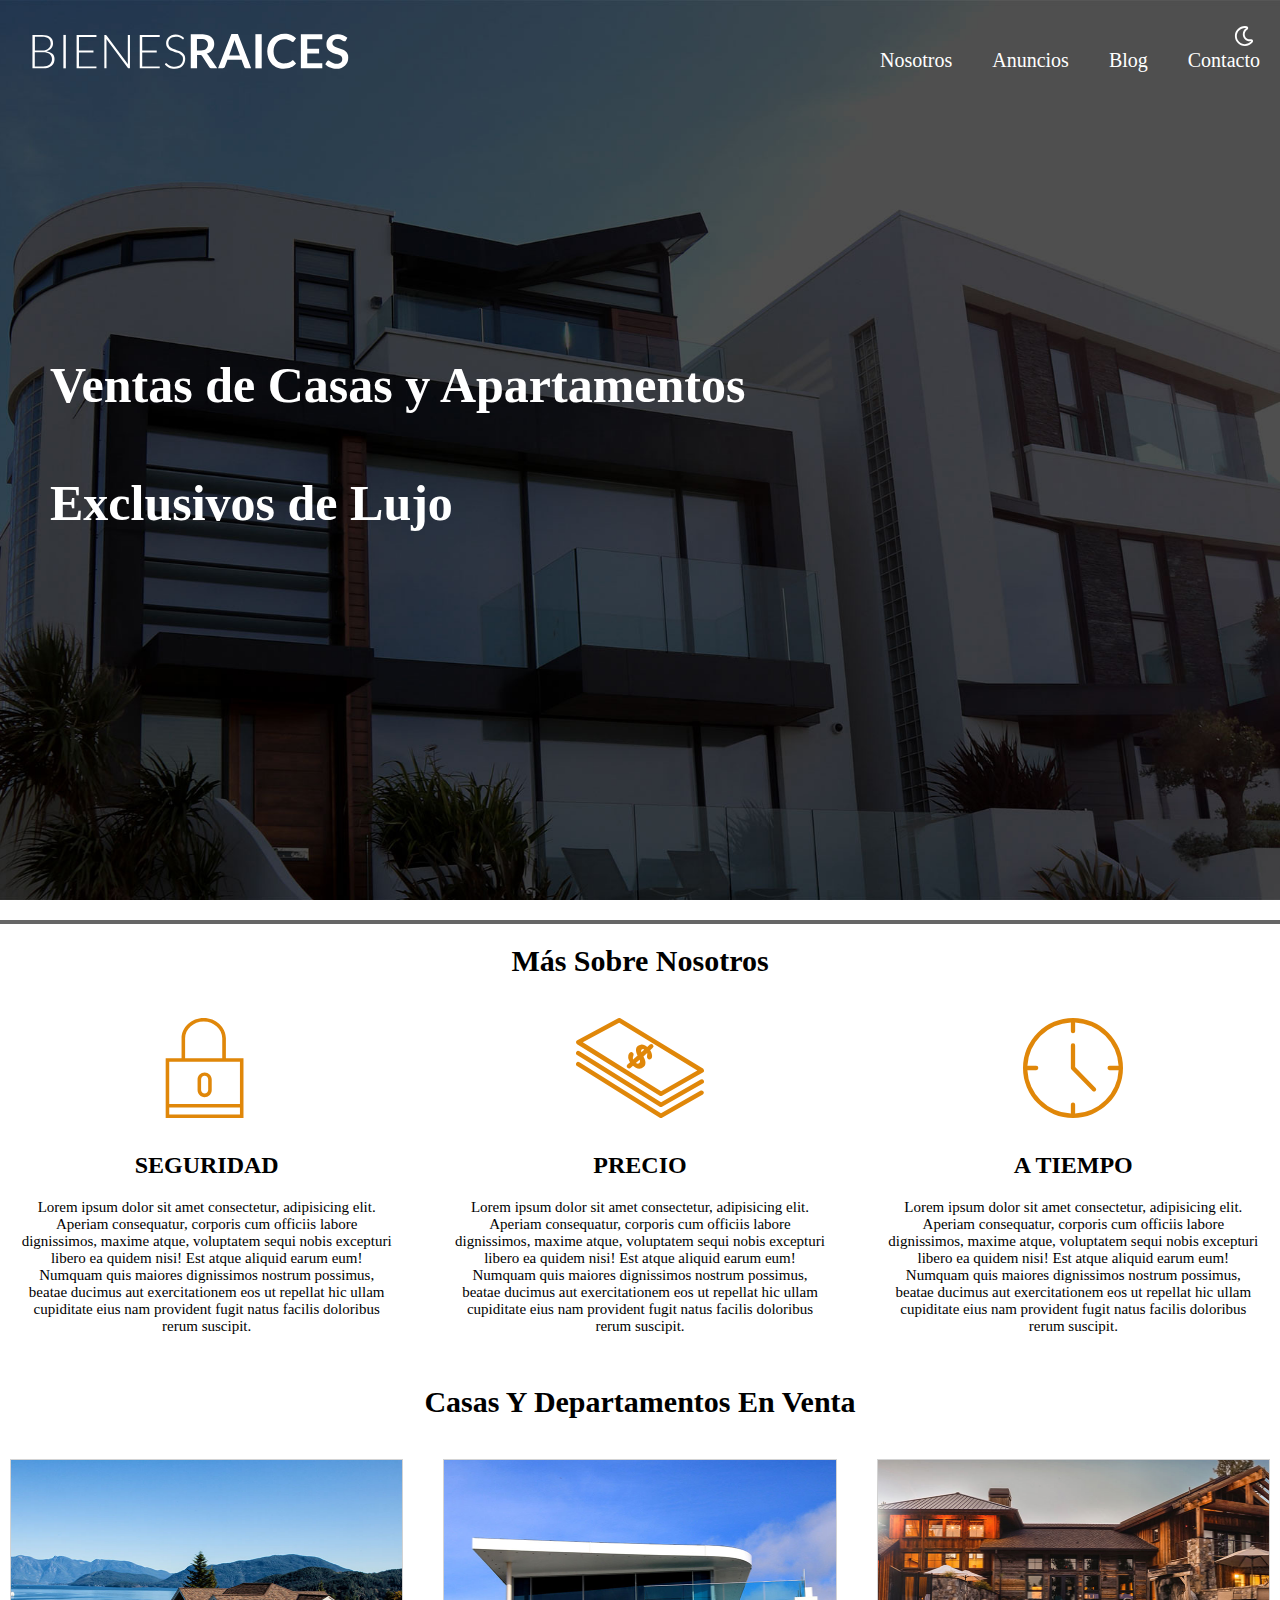
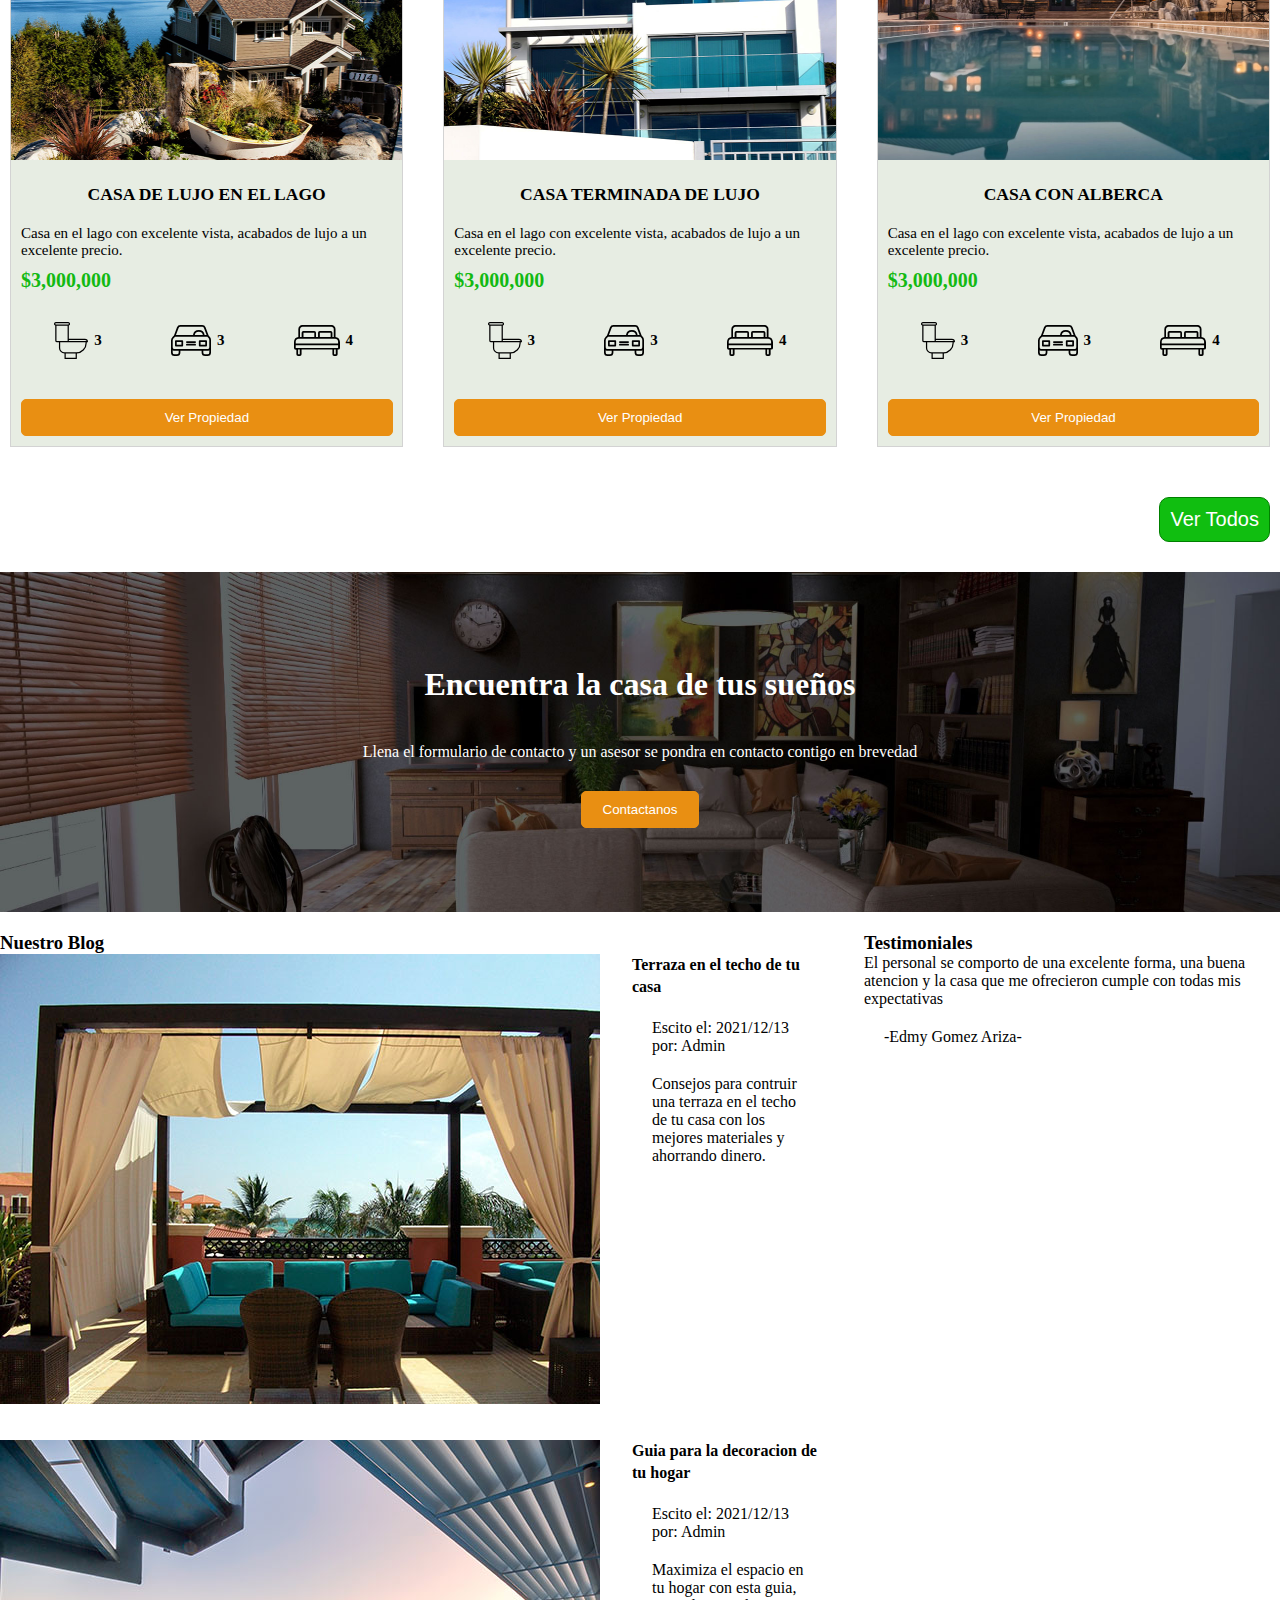
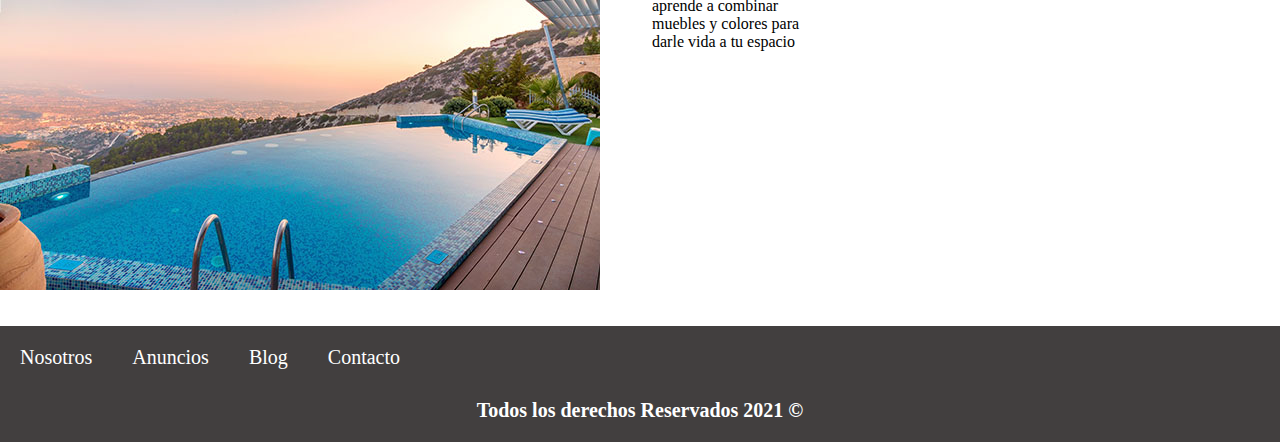
<file: Views/Home/index.html>
<!DOCTYPE html>
<html lang="en">

<head>
    <meta charset="UTF-8">
    <meta http-equiv="X-UA-Compatible" content="IE=edge">
    <meta name="viewport" content="width=device-width, initial-scale=1.0">
    <link rel="stylesheet" href="/CSS/style.css">
    <title>Bienes Raices</title>
</head>

<body>
    <header class="header_index">
        <div class="container_header_index_top">
            <div class="header_index-top">
                <a href="/Views/Home/index.html">
                    <img src="/Media/img/logo.svg" alt="img_logo">
                </a>
            </div>
            <nav class="container_item_nav">
                <ul class="container_item_ul">
                    <li class="item_header"><a class="item_header" href="/Views/Pages/Nosotros.html">Nosotros</a></li>
                    <li class="item_header"><a class="item_header" href="/Views/Pages/Anuncios.html">Anuncios</a></li>
                    <li class="item_header"><a class="item_header" href="/Views/Pages/Blog.html">Blog</a></li>
                    <li class="item_header"><a class="item_header" href="/Views/Pages/Contactanos.html">Contacto</a></li>
                    <li>
                        <button class="button_index_darkmode" type="button"><img src="/Media/img/dark-mode.svg"
                                alt="nurbo" width="20px"></button>
                    </li>
                </ul>
            </nav>

        </div>
        <div class="header_index-bottom">
            <h2>Ventas de Casas y Apartamentos </h2>
            <h2>Exclusivos de Lujo</h2>
        </div>
    </header>
    <hr>

    <section>
        <div>
            <h2 class="titulo">Más Sobre Nosotros</h2>
            <div class="container">
                <div class="item">
                    <img class="img_icon" src="/Media/img/icono1.svg" alt="" srcset="">
                    <h3 class="item_title icon_h3_title">Seguridad</h3>
                    <p>Lorem ipsum dolor sit amet consectetur, adipisicing elit. Aperiam consequatur, corporis cum
                        officiis labore dignissimos, maxime atque, voluptatem sequi nobis excepturi libero ea quidem
                        nisi! Est atque aliquid earum eum!
                        Numquam quis maiores dignissimos nostrum possimus, beatae ducimus aut exercitationem eos ut
                        repellat hic ullam cupiditate eius nam provident fugit natus facilis doloribus rerum suscipit.
                    </p>
                </div>
                <div class="item">
                    <img class="img_icon" src="/Media/img/icono2.svg" alt="" srcset="">
                    <h3 class="item_title icon_h3_title">Precio</h3>
                    <p>Lorem ipsum dolor sit amet consectetur, adipisicing elit. Aperiam consequatur, corporis cum
                        officiis labore dignissimos, maxime atque, voluptatem sequi nobis excepturi libero ea quidem
                        nisi! Est atque aliquid earum eum!
                        Numquam quis maiores dignissimos nostrum possimus, beatae ducimus aut exercitationem eos ut
                        repellat hic ullam cupiditate eius nam provident fugit natus facilis doloribus rerum suscipit.
                    </p>
                </div>
                <div class="item">
                    <img class="img_icon" src="/Media/img/icono3.svg" alt="" srcset="">
                    <h3 class="item_title icon_h3_title">A tiempo</h3>
                    <p>Lorem ipsum dolor sit amet consectetur, adipisicing elit. Aperiam consequatur, corporis cum
                        officiis labore dignissimos, maxime atque, voluptatem sequi nobis excepturi libero ea quidem
                        nisi! Est atque aliquid earum eum!
                        Numquam quis maiores dignissimos nostrum possimus, beatae ducimus aut exercitationem eos ut
                        repellat hic ullam cupiditate eius nam provident fugit natus facilis doloribus rerum suscipit.
                    </p>
                </div>
            </div>
        </div>
    </section>
    <main>

        <div>
            <h2 class="titulo">casas y departamentos en venta</h2>
            <div class="container ">
                <div class="item_1 background-color_grey ">
                    <img class="img_icon_anuncio" src="/Media/img/anuncio1.jpg" alt="" srcset="">
                    <h3 class="item_title">Casa de Lujo en el Lago</h3>
                    <p class="text_left margin-10">Casa en el lago con excelente vista, acabados de lujo a un excelente
                        precio.
                    </p>
                    <p class="txt_precio text_left">$3,000,000</p>
                    <div class="container justify-content_space-evenly">
                        <div class="container_item_icon">
                            <img src="/Media/img/icono_wc.svg" alt="" srcset="">
                            <p class="bold">3</p>
                        </div>
                        <div class="container_item_icon">
                            <img src="/Media/img/icono_estacionamiento.svg" alt="" srcset="">
                            <p class="bold">3</p>
                        </div>
                        <div class="container_item_icon">
                            <img src="/Media/img/icono_dormitorio.svg" alt="" srcset="">
                            <p class="bold">4</p>
                        </div>
                    </div>
                    <button class="boton_1">Ver Propiedad</button>
                </div>
                <div class="item_1">
                    <img class="img_icon_anuncio" src="/Media/img/anuncio2.jpg" alt="" srcset="">
                    <h3 class="item_title">Casa Terminada de Lujo</h3>
                    <p class="text_left margin-10">Casa en el lago con excelente vista, acabados de lujo a un excelente
                        precio.
                    </p>
                    <p class="txt_precio text_left">$3,000,000</p>
                    <div class="container justify-content_space-evenly">
                        <div class="container_item_icon">
                            <img src="/Media/img/icono_wc.svg" alt="" srcset="">
                            <p class="bold">3</p>
                        </div>
                        <div class="container_item_icon">
                            <img src="/Media/img/icono_estacionamiento.svg" alt="" srcset="">
                            <p class="bold">3</p>
                        </div>
                        <div class="container_item_icon">
                            <img src="/Media/img/icono_dormitorio.svg" alt="" srcset="">
                            <p class="bold">4</p>
                        </div>
                    </div>
                    <button class="boton_1">Ver Propiedad</button>
                </div>
                <div class="item_1">
                    <img class="img_icon_anuncio" src="/Media/img/anuncio3.jpg" alt="" srcset="">
                    <h3 class="item_title">Casa con Alberca</h3>
                    <p class="text_left margin-10">Casa en el lago con excelente vista, acabados de lujo a un excelente
                        precio.
                    </p>
                    <p class="txt_precio text_left">$3,000,000</p>
                    <div class="container justify-content_space-evenly">
                        <div class="container_item_icon">
                            <img src="/Media/img/icono_wc.svg" alt="" srcset="">
                            <p class="bold">3</p>
                        </div>
                        <div class="container_item_icon">
                            <img src="/Media/img/icono_estacionamiento.svg" alt="" srcset="">
                            <p class="bold">3</p>
                        </div>
                        <div class="container_item_icon">
                            <img src="/Media/img/icono_dormitorio.svg" alt="" srcset="">
                            <p class="bold">4</p>
                        </div>
                    </div>
                    <button class="boton_1">Ver Propiedad</button>
                </div>
            </div>
            <div class="display_flex_flex-end">
                <button class="boton_2">Ver Todos</button>
            </div>
        </div>
    </main>
    <section>
        <div class="margin-top-20px margin-bottom-20px ">
            <div class="container_img_encuentra display_flex_center">
                <div class="container_text_encuentra">
                    <h1>Encuentra la casa de tus sueños</h1>
                    <p>Llena el formulario de contacto y un asesor se pondra en contacto contigo en brevedad</p>
                    <button class="boton_1">Contactanos</button>
                </div>
            </div>
        </div>

    </section>
    <div class="contenedor seccion seccion-inferior">
        <section class="blog">
            <h3>Nuestro Blog</h3>

            <article class="entrada-blog">
                <div class="imagen">
                    <picture>
                        <img loading="lazy" src="/Media/img/blog1.jpg" alt="Entrada_blog">
                    </picture>
                </div>
                <div class="texto-entrada">
                    <h4>Terraza en el techo de tu casa</h4>
                    <p>Escito el: <span>2021/12/13</span> por: <span>Admin</span></p>
                    <p>
                        Consejos para contruir una terraza en el techo de tu casa con los mejores
                        materiales y ahorrando dinero.
                    </p>

                </div>

            </article>
            <article class="entrada-blog">
                <div class="imagen">
                    <picture>
                        <img loading="lazy" src="/Media/img/blog2.jpg" alt="Entrada_blog">
                    </picture>
                </div>
                <div class="texto-entrada">
                    <h4>Guia para la decoracion de tu hogar</h4>
                    <p>Escito el: <span>2021/12/13</span> por: <span>Admin</span></p>
                    <p>
                        Maximiza el espacio en tu hogar con esta guia, aprende a combinar muebles y colores para darle vida a tu espacio 
                    </p>

                </div>

            </article>
        </section>
        <section class="testimoniales">
            <h3>Testimoniales</h3>
            <div class="testimonial">
                <blockquote>
                    El personal se comporto de una excelente forma, una buena atencion y la casa que me ofrecieron cumple con todas mis expectativas
                </blockquote>
                <p>-Edmy Gomez Ariza-</p>
            </div>

        </section>
    </div>


    <footer>
        <div class="header_pages">
            <nav class="container_item_nav ">
                <ul class="container_item_ul margin-top-10px padding-left-0px">
                    <li class="item_header"><a class="item_header" href="/Views/Pages/Nosotros.html">Nosotros</a></li>
                    <li class="item_header"><a class="item_header" href="/Views/Pages/Anuncios.html">Anuncios</a></li>
                    <li class="item_header"><a class="item_header" href="/Views/Pages/Blog.html">Blog</a></li>
                    <li class="item_header"><a class="item_header" href="/Views/Pages/Contactanos.html">Contacto</a></li>
                </ul>
            </nav>
            <div class="container_footer">
                <h2 class="color-white font-size-20">Todos los derechos Reservados 2021 &copy</h2>
            </div>

        </div>
    </footer>
</body>

</html>
</file>
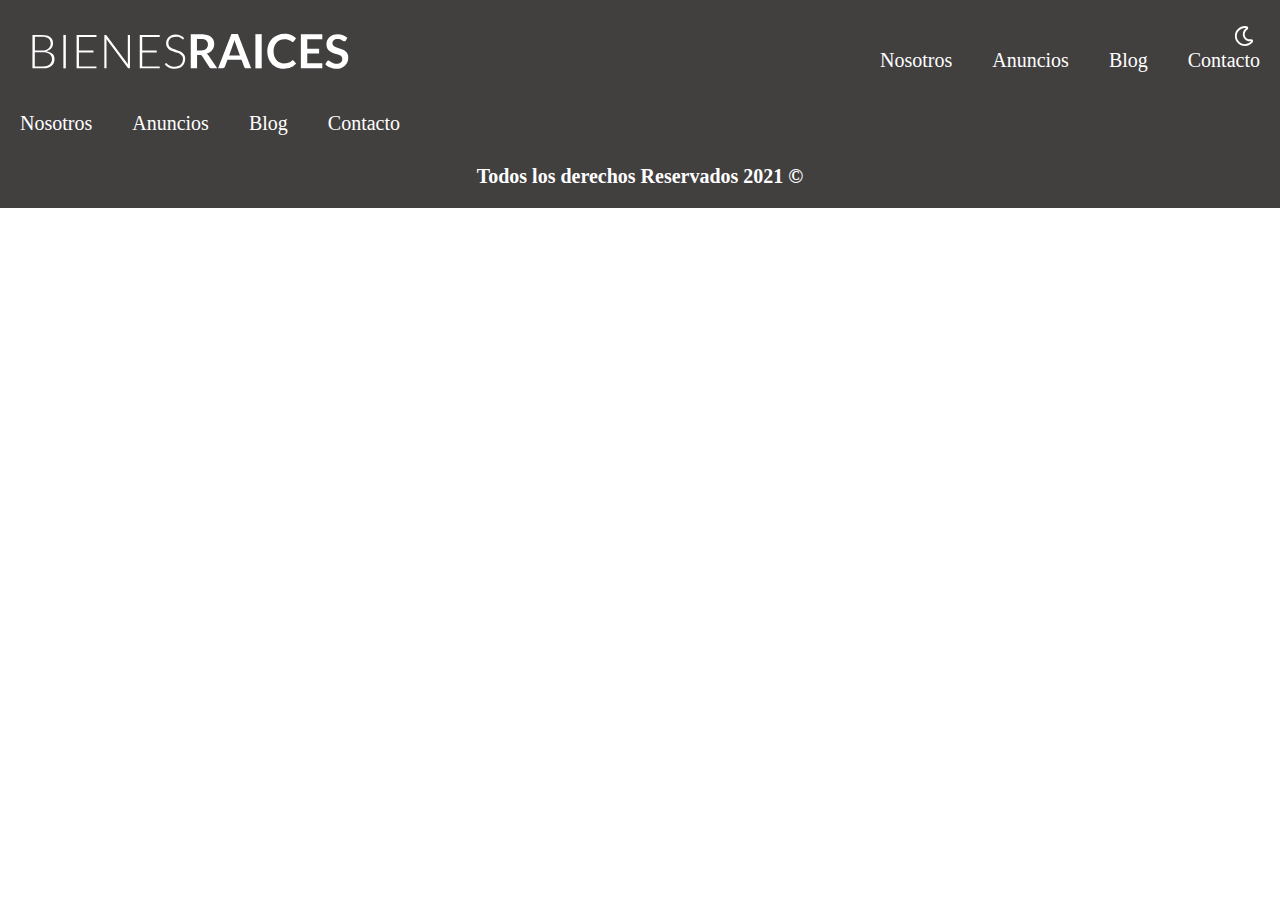
<file: Views/Pages/Anuncios.html>
<!DOCTYPE html>
<html lang="en">
<head>
    <meta charset="UTF-8">
    <meta http-equiv="X-UA-Compatible" content="IE=edge">
    <meta name="viewport" content="width=device-width, initial-scale=1.0">
<link rel="stylesheet" href="/CSS/style.css">
    <title>Anuncios</title>
</head>
<body>
    <header class="header_pages">
        <div class="container_header_index_top">
            <div class="header_index-top">
                <a href="/Views/Home/index.html">
                    <img src="/Media/img/logo.svg" alt="img_logo">
                </a>
            </div>
            <nav class="container_item_nav">
                <ul class="container_item_ul">
                    <li class="item_header"><a class="item_header" href="/Views/Pages/Nosotros.html">Nosotros</a></li>
                    <li class="item_header"><a class="item_header" href="/Views/Pages/Anuncios.html">Anuncios</a></li>
                    <li class="item_header"><a class="item_header" href="/Views/Pages/Blog.html">Blog</a></li>
                    <li class="item_header"><a class="item_header" href="/Views/Pages/Contactanos.html">Contacto</a></li>
                    <li>
                        <button class="button_index_darkmode" type="button"><img src="/Media/img/dark-mode.svg"
                                alt="nurbo" width="20px"></button>
                    </li>
                </ul>
            </nav>

        </div>
    </header>
    <footer>
        <div class="header_pages">
            <nav class="container_item_nav ">
                <ul class="container_item_ul margin-top-10px padding-left-0px">
                    <li class="item_header"><a class="item_header" href="/Views/Pages/Nosotros.html">Nosotros</a></li>
                    <li class="item_header"><a class="item_header" href="/Views/Pages/Anuncios.html">Anuncios</a></li>
                    <li class="item_header"><a class="item_header" href="/Views/Pages/Blog.html">Blog</a></li>
                    <li class="item_header"><a class="item_header" href="/Views/Pages/Contactanos.html">Contacto</a></li>
                </ul>
            </nav>
            <div class="container_footer">
                <h2 class="color-white font-size-20">Todos los derechos Reservados 2021 &copy</h2>
            </div>

        </div>
    </footer>
</body>
</html>
</file>
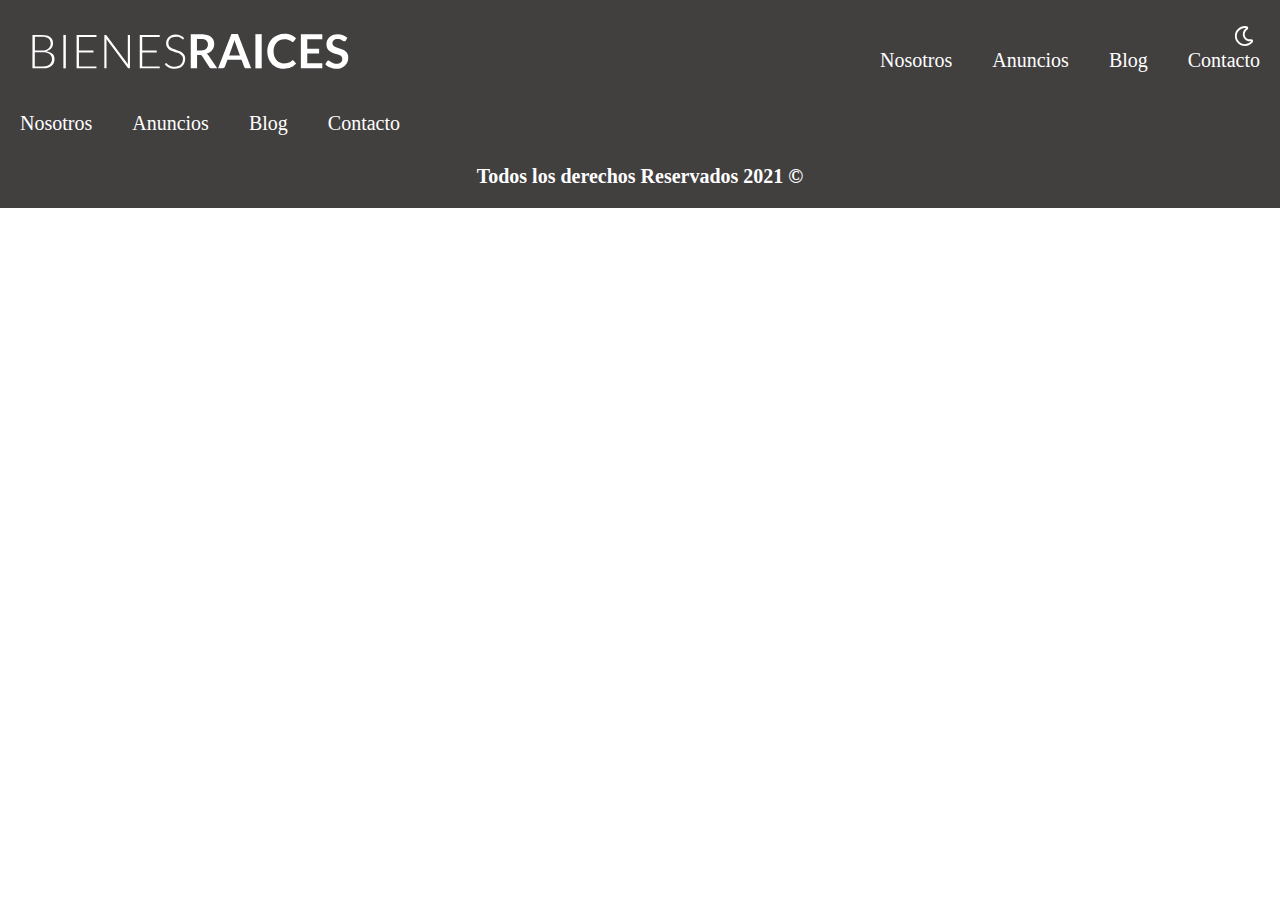
<file: Views/Pages/Blog.html>
<!DOCTYPE html>
<html lang="en">
<head>
    <meta charset="UTF-8">
    <meta http-equiv="X-UA-Compatible" content="IE=edge">
    <meta name="viewport" content="width=device-width, initial-scale=1.0">
    <title>Document</title>
    <link rel="stylesheet" href="/CSS/style.css">
</head>
<body>
    <header class="header_pages">
        <div class="container_header_index_top">
            <div class="header_index-top">
                <a href="/Views/Home/index.html">
                    <img src="/Media/img/logo.svg" alt="img_logo">
                </a>
            </div>
            <nav class="container_item_nav">
                <ul class="container_item_ul">
                    <li class="item_header"><a class="item_header" href="/Views/Pages/Nosotros.html">Nosotros</a></li>
                    <li class="item_header"><a class="item_header" href="/Views/Pages/Anuncios.html">Anuncios</a></li>
                    <li class="item_header"><a class="item_header" href="/Views/Pages/Blog.html">Blog</a></li>
                    <li class="item_header"><a class="item_header" href="/Views/Pages/Contactanos.html">Contacto</a></li>
                    <li>
                        <button class="button_index_darkmode" type="button"><img src="/Media/img/dark-mode.svg"
                                alt="nurbo" width="20px"></button>
                    </li>
                </ul>
            </nav>

        </div>
    </header>
    <footer>
        <div class="header_pages">
            <nav class="container_item_nav ">
                <ul class="container_item_ul margin-top-10px padding-left-0px">
                    <li class="item_header"><a class="item_header" href="/Views/Pages/Nosotros.html">Nosotros</a></li>
                    <li class="item_header"><a class="item_header" href="/Views/Pages/Anuncios.html">Anuncios</a></li>
                    <li class="item_header"><a class="item_header" href="/Views/Pages/Blog.html">Blog</a></li>
                    <li class="item_header"><a class="item_header" href="/Views/Pages/Contactanos.html">Contacto</a></li>
                </ul>
            </nav>
            <div class="container_footer">
                <h2 class="color-white font-size-20">Todos los derechos Reservados 2021 &copy</h2>
            </div>

        </div>
    </footer>
    
</body>
</html>
</file>
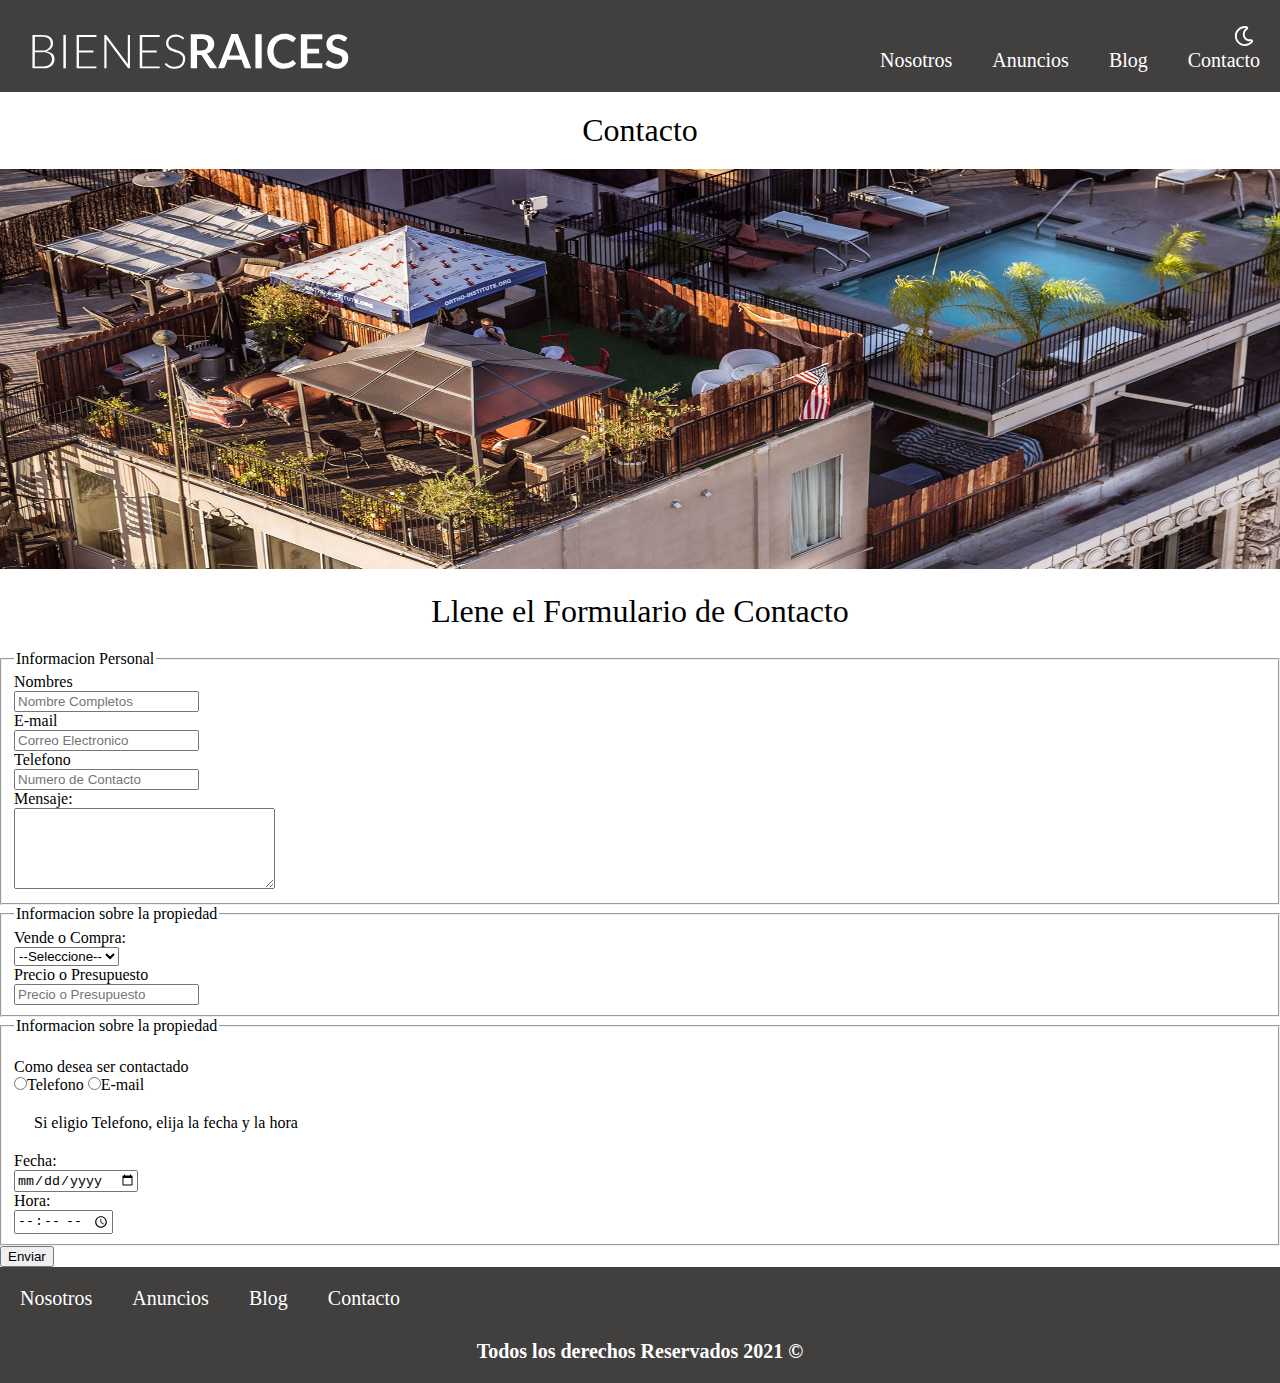
<file: Views/Pages/Contactanos.html>
<!DOCTYPE html>
<html lang="en">
<head>
    <meta charset="UTF-8">
    <meta http-equiv="X-UA-Compatible" content="IE=edge">
    <meta name="viewport" content="width=device-width, initial-scale=1.0">
    <link rel="stylesheet" href="/CSS/style.css">
    <title>Contacto</title>
</head>
<body>
    <header class="header_pages">
        <div class="container_header_index_top">
            <div class="header_index-top">
                <a href="/Views/Home/index.html">
                    <img src="/Media/img/logo.svg" alt="img_logo">
                </a>
            </div>
            <nav class="container_item_nav">
                <ul class="container_item_ul">
                    <li class="item_header"><a class="item_header" href="/Views/Pages/Nosotros.html">Nosotros</a></li>
                    <li class="item_header"><a class="item_header" href="/Views/Pages/Anuncios.html">Anuncios</a></li>
                    <li class="item_header"><a class="item_header" href="/Views/Pages/Blog.html">Blog</a></li>
                    <li class="item_header"><a class="item_header" href="/Views/Pages/Contactanos.html">Contacto</a></li>
                    <li>
                        <button class="button_index_darkmode" type="button"><img src="/Media/img/dark-mode.svg"
                                alt="nurbo" width="20px"></button>
                    </li>
                </ul>
            </nav>

        </div>
    </header>
    <section>
        <h1 class="normal text_center margin-20">Contacto</h1>
        <img class="width-100_100 height" src="/Media/img/destacada3.jpg" alt="" srcset="">
    </section>
    <section>
        <h1 class="normal text_center margin-20">Llene el Formulario de Contacto</h1>
        <form action="">
            <fieldset>
                <legend>Informacion Personal</legend>
                <label for="name">Nombres</label><br>
                <input type="text" name="name" id="name" placeholder="Nombre Completos" required>
                <br>
                <label for="correo">E-mail</label><br>
                <input type="email" name='correo' id='correo' placeholder="Correo Electronico">
                <br>
                <label for="celular">Telefono</label><br>
                <input type="tel" name='celular' id='celular' placeholder="Numero de Contacto" required>
                <br>
                <label for="textmensaje">Mensaje:</label><br>
                <textarea name="textmensaje" id="textmensaje" cols="30" rows="5" maxlength="256"></textarea>

                <!-- <label for="genero">Genero:</label>
                <input type="radio" name="genero" id="genero" value="femenino" required>Femenino
                <input type="radio" name="genero" id="genero" value="masculino">Masculino
                <input type="radio" name="genero" id="genero" value="binarios">Binario
                <input type="radio" name="genero" id="genero" value="otros">Otros
                <br>
                <label for="fnacimiento">Fecha nacimiento</label>
                <input type="date" name="fechanacimiento" id="fnacimiento" required> -->


            </fieldset>
            <fieldset>
                <legend>Informacion sobre la propiedad</legend>
                <label for="name">Vende o Compra:</label><br>
                <select name="inmuebles" id="inmuebles">
                    <option value="" disabled selected>--Seleccione--</option>
                    <option value="compra">Compra</option>
                    <option value="vende">Vende</option>
                    <option value="otros">Otro</option>
                </select>
                <br>
                <label for="presupuesto" >Precio o Presupuesto </label><br>
                <input type="number" name='presupuesto' id='presupuesto' placeholder="Precio o Presupuesto" >
                <br>

            </fieldset>
            <fieldset>
                <legend>Informacion sobre la propiedad</legend>
                <br>
                <!-- <p>Como desea ser contactado</p> -->
                <!-- <br> -->
                <label for="modocontacto">Como desea ser contactado</label>
                <br>
                <input type="radio" name="modocontacto" id="modocontacto" value="telefono" required>Telefono
                <input type="radio" name="modocontacto" id="modocontacto" value="email" required>E-mail
                <br>
                <p >Si eligio Telefono, elija la fecha y la hora</p>
                <label for="fecha">Fecha:</label><br>
                <input type="date" name="fecha" id="fecha" date-date-format="DD MMMM YYYY">
                <br>
                <label for="hora">Hora:</label><br>
                <input type="time" name="hora" id="hora">

            </fieldset>
            <button type="submit">Enviar</button>
        </form>
    </section>
    <footer>
        <div class="header_pages">
            <nav class="container_item_nav ">
                <ul class="container_item_ul margin-top-10px padding-left-0px">
                    <li class="item_header"><a class="item_header" href="/Views/Pages/Nosotros.html">Nosotros</a></li>
                    <li class="item_header"><a class="item_header" href="/Views/Pages/Anuncios.html">Anuncios</a></li>
                    <li class="item_header"><a class="item_header" href="/Views/Pages/Blog.html">Blog</a></li>
                    <li class="item_header"><a class="item_header" href="/Views/Pages/Contactanos.html">Contacto</a></li>
                </ul>
            </nav>
            <div class="container_footer">
                <h2 class="color-white font-size-20">Todos los derechos Reservados 2021 &copy</h2>
            </div>

        </div>
    </footer>
</body>
</html>
</file>
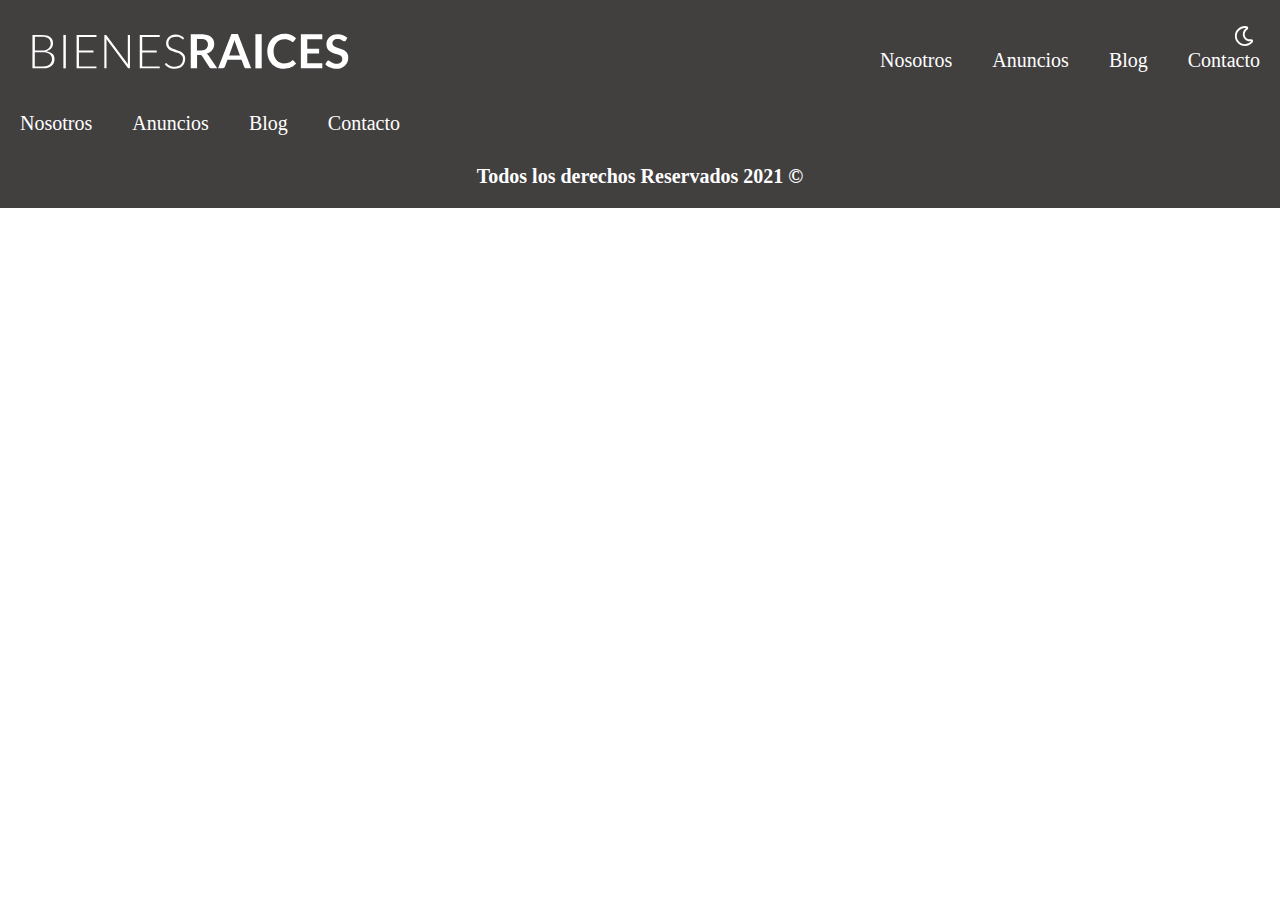
<file: Views/Pages/Nosotros.html>
<!DOCTYPE html>
<html lang="en">
<head>
    <meta charset="UTF-8">
    <meta http-equiv="X-UA-Compatible" content="IE=edge">
    <meta name="viewport" content="width=device-width, initial-scale=1.0">
    <link rel="stylesheet" href="/CSS/style.css">
    <title>Nosotros</title>
</head>
<body>
    <header class="header_pages">
        <div class="container_header_index_top">
            <div class="header_index-top">
                <a href="/Views/Home/index.html">
                    <img src="/Media/img/logo.svg" alt="img_logo">
                </a>
            </div>
            <nav class="container_item_nav">
                <ul class="container_item_ul">
                    <li class="item_header"><a class="item_header" href="/Views/Pages/Nosotros.html">Nosotros</a></li>
                    <li class="item_header"><a class="item_header" href="/Views/Pages/Anuncios.html">Anuncios</a></li>
                    <li class="item_header"><a class="item_header" href="/Views/Pages/Blog.html">Blog</a></li>
                    <li class="item_header"><a class="item_header" href="/Views/Pages/Contactanos.html">Contacto</a></li>
                    <li>
                        <button class="button_index_darkmode" type="button"><img src="/Media/img/dark-mode.svg"
                                alt="nurbo" width="20px"></button>
                    </li>
                </ul>
            </nav>

        </div>
    </header>
    <footer>
        <div class="header_pages">
            <nav class="container_item_nav ">
                <ul class="container_item_ul margin-top-10px padding-left-0px">
                    <li class="item_header"><a class="item_header" href="/Views/Pages/Nosotros.html">Nosotros</a></li>
                    <li class="item_header"><a class="item_header" href="/Views/Pages/Anuncios.html">Anuncios</a></li>
                    <li class="item_header"><a class="item_header" href="/Views/Pages/Blog.html">Blog</a></li>
                    <li class="item_header"><a class="item_header" href="/Views/Pages/Contactanos.html">Contacto</a></li>
                </ul>
            </nav>
            <div class="container_footer">
                <h2 class="color-white font-size-20">Todos los derechos Reservados 2021 &copy</h2>
            </div>

        </div>
    </footer>
</body>
</html>
</file>
<file: CSS/style.css>
*{
    box-sizing: border-box;
    margin: 0;
}
/* HEADER */
.header_pages{
    /* border: 1px solid black; */
    background-color:rgb(66, 63, 63)
}
.header_index{
    background-image: url(/Media/img/header.jpg);
    /* background-size: contain; */
    height:100vh;
    background-size: cover;
    background-position: center;
    background-repeat:no-repeat;
    /* background-size: 100%; */

}
.container_footer{
    align-items: center;
    text-align: center;
    padding:20px;
}
.button_index_darkmode{
    /* width:20px; */
    background-color: transparent;
    border: none;
    /* float: right; */
    position:absolute;
    top: 25px;
    right:20px;

}
.container_header_index_top{
    padding:20px 0px 10px 10px;
    display:flex;
    justify-content: space-between;
}
.icon_navbar_header{
    
    width:30px;
    float: right;
    position:relative;
    top: 0px;
}
hr{
    margin:20px 0 20px 0;
    border: 2px solid black;
    opacity: 0.6;
}
.container_item_nav{
    display: flex;
    align-items:flex-end;
}
.container_item_ul{
    list-style: none;
    display:flex;
}
.item_header{
    color: white;
    margin: 10px;
    font-size: 20px;
    text-decoration: none;
}
.header_index-top img{
    width: 350px;

}

/* BODY */
.header_index-bottom{
height: 500px;
display: flex;
flex-direction: column;
align-items: flex-start;
justify-content: flex-end;


}

.header_index-bottom h2{
    color:white;
    /* border: 10px solid white; */
    font-size: 50px;
    margin-left: 50px;
    margin-top: 0px;
    margin-bottom: 60px;
}
.titulo{
    text-align: center;
    font-size: 30px;
    text-transform: capitalize;
}
.container{
    display: flex;
    gap: 20px;
    margin-bottom: 30px;
    margin-top: 30px;
}

.item{
    color: black;
    /* margin: 10px; */
    font-size: 15px;
    text-align: center;
    /* text-decoration: none; */
}
.item_1{
    color: black;
    border: 1px solid lightgray;
    width:100%;
    margin: 10px;
    font-size: 15px;
    text-align: center;
    background-color: #e7ede3;
    /* text-decoration: none; */
}
.container_item_icon{
    display: flex;
    flex-direction:row;
    align-items:center;
}
.container_item_icon p{
    margin: 6px;
    font-size: 15px;
}

.container_img_encuentra{
    background-image: url(/Media/img/encuentra.jpg);
    background-repeat: no-repeat;
    /* background-size: contain; */
    background-size: cover;
    /* background-position: center; */
    height: 340px;
    width:100%;
}

.container_text_encuentra{
    display: flex;
    flex-direction:column;
    color: white;
    align-items: center;
}
.container_text_encuentra button{
    width: 20%;
}
.container_text_encuentra h1, p{
    margin:20px;
}


.img_icon{
    height: 100px;
    margin: 10px;
}
.img_icon_anuncio{
    /* border: 1px solid black; */
    width: 100%;
    height: 300px;
    margin: 0px;
    padding: 0px;
}
.item_title{
    text-transform: uppercase;
    margin: 20px;
    font-weight: bold;

}
.txt_precio{
    font-size: 20px;
    color: rgb(19, 185, 19);
    font-weight: bold;
    margin: 10px;
}
.boton_1{
    width:95%;
    margin:10px;
    color: white;
    background-color:rgb(233, 143, 18);
    padding: 10px;
    border: 1px solid rgb(233, 143, 18);
    border-radius: 5px;
}
.boton_2{
    font-size: 20px;
    color: white;
    background-color:rgb(16, 190, 16);
    padding: 10px;
    margin: 10px;
    border: 1px solid green;
    border-radius:10px;
}

.seccion-inferior{
    display: grid;
    grid-template-columns: 2fr 1fr;
    column-gap: 2rem;
}
.entrada-blog{
    margin-bottom: 2rem;
    display: grid;
    grid-template-columns:1fr 2fr;
    column-gap:2rem;
}

.texto-entrada h4{
    margin: 0;
    line-height: 1.4;

}
.texto-entrada h4::after{
    content: "";
    width:15rem;
    height: .5rem;
    background-color:green;
    margin-top: 1rem;
}

/* FOOTER */






/* COMUN */
.margin-top-40px{
    margin-top: 40px;
}
.margin-top-10px{
    margin-top: 10px;
}
.margin-top-20px{
    margin-top: 20px;
}
.margin-bottom-40px{
    margin-bottom: 40px;
}
.margin-bottom-10px{
    margin-bottom: 10px;
}
.margin-bottom-20px{
    margin-bottom: 20px;
}
.color-white{
    color: white;
}
.font-size-20{
    font-size: 20px;
}
.normal{
    font-weight: normal;
}
.bold{
    font-weight: bold;
}
.text_center{
    text-align:center;
}
.text_left{
    text-align:left;
}
.margin-20{
    margin:20px;
}
.margin-10{
    margin:10px;
}
.width-100_100{
    width:100%;
}
.height{
    height:400px;
}

.padding-left-0px{
    padding-left: 0px;
}
.justify-content_space-evenly{
    justify-content: space-evenly;
}
/* .background-color_grey{
    background-color:#e7ede3;
} */
.display_flex{
    display: flex;
}
.display_flex_flex-end{
    display: flex;
    align-items: baseline;
    justify-content: flex-end;

}
.display_flex_center{
    display: flex;
    flex-direction: column;
    justify-content: center;
    align-items: center;
}
.height-100vh{
    height: 100vh;
}
.icon_h3_title{
    font-size:1.5rem;
    text-transform: uppercase;
}

.justify-content_space-between{
    justify-content: space-between;
}
</file>
